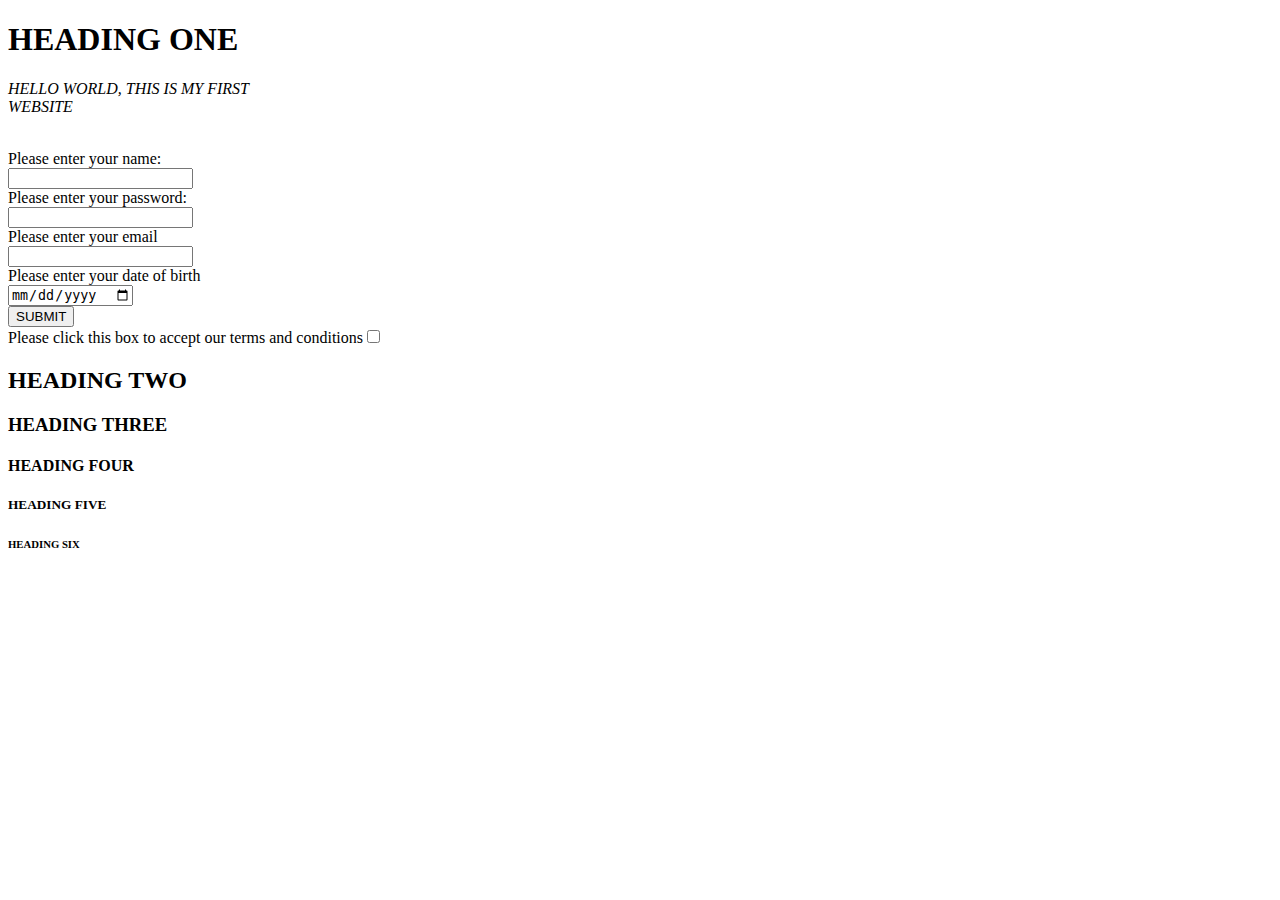
<file: Projects/index.html>
<!DOCTYPE html>
<html lang="en">
<head>
    <meta charset="UTF-8">
    <meta name="viewport" content="width=device-width, initial-scale=1.0">
    <title>CODING CLASS</title>
    <!--  <link rel="shortcut icon" href="favicon.ico" type="image/x-icon">   -->
</head>
<body>
    <H1>HEADING ONE</H1>
    <P><i>HELLO WORLD, THIS IS MY FIRST<br>WEBSITE</i></P>
    <br>Please enter your name: <br><input type="text">
    <br>Please enter your password:<br><input type="password" name="password" id="password">
    <br>Please enter your email <br><input type="email" name="email" id="email">
    <br>Please enter your date of birth <br><input type="date" name="date" id="date">
    <br><input type="button" value="SUBMIT">
    <br>Please click this box to accept our terms and conditions<input type="checkbox" name="" id="">
    <H2>HEADING TWO</H2>
    <H3>HEADING THREE</H3>
    <H4>HEADING FOUR</H4>
    <H5>HEADING FIVE</H5>
    <H6>HEADING SIX</H6>
</body>
</html>
</file>
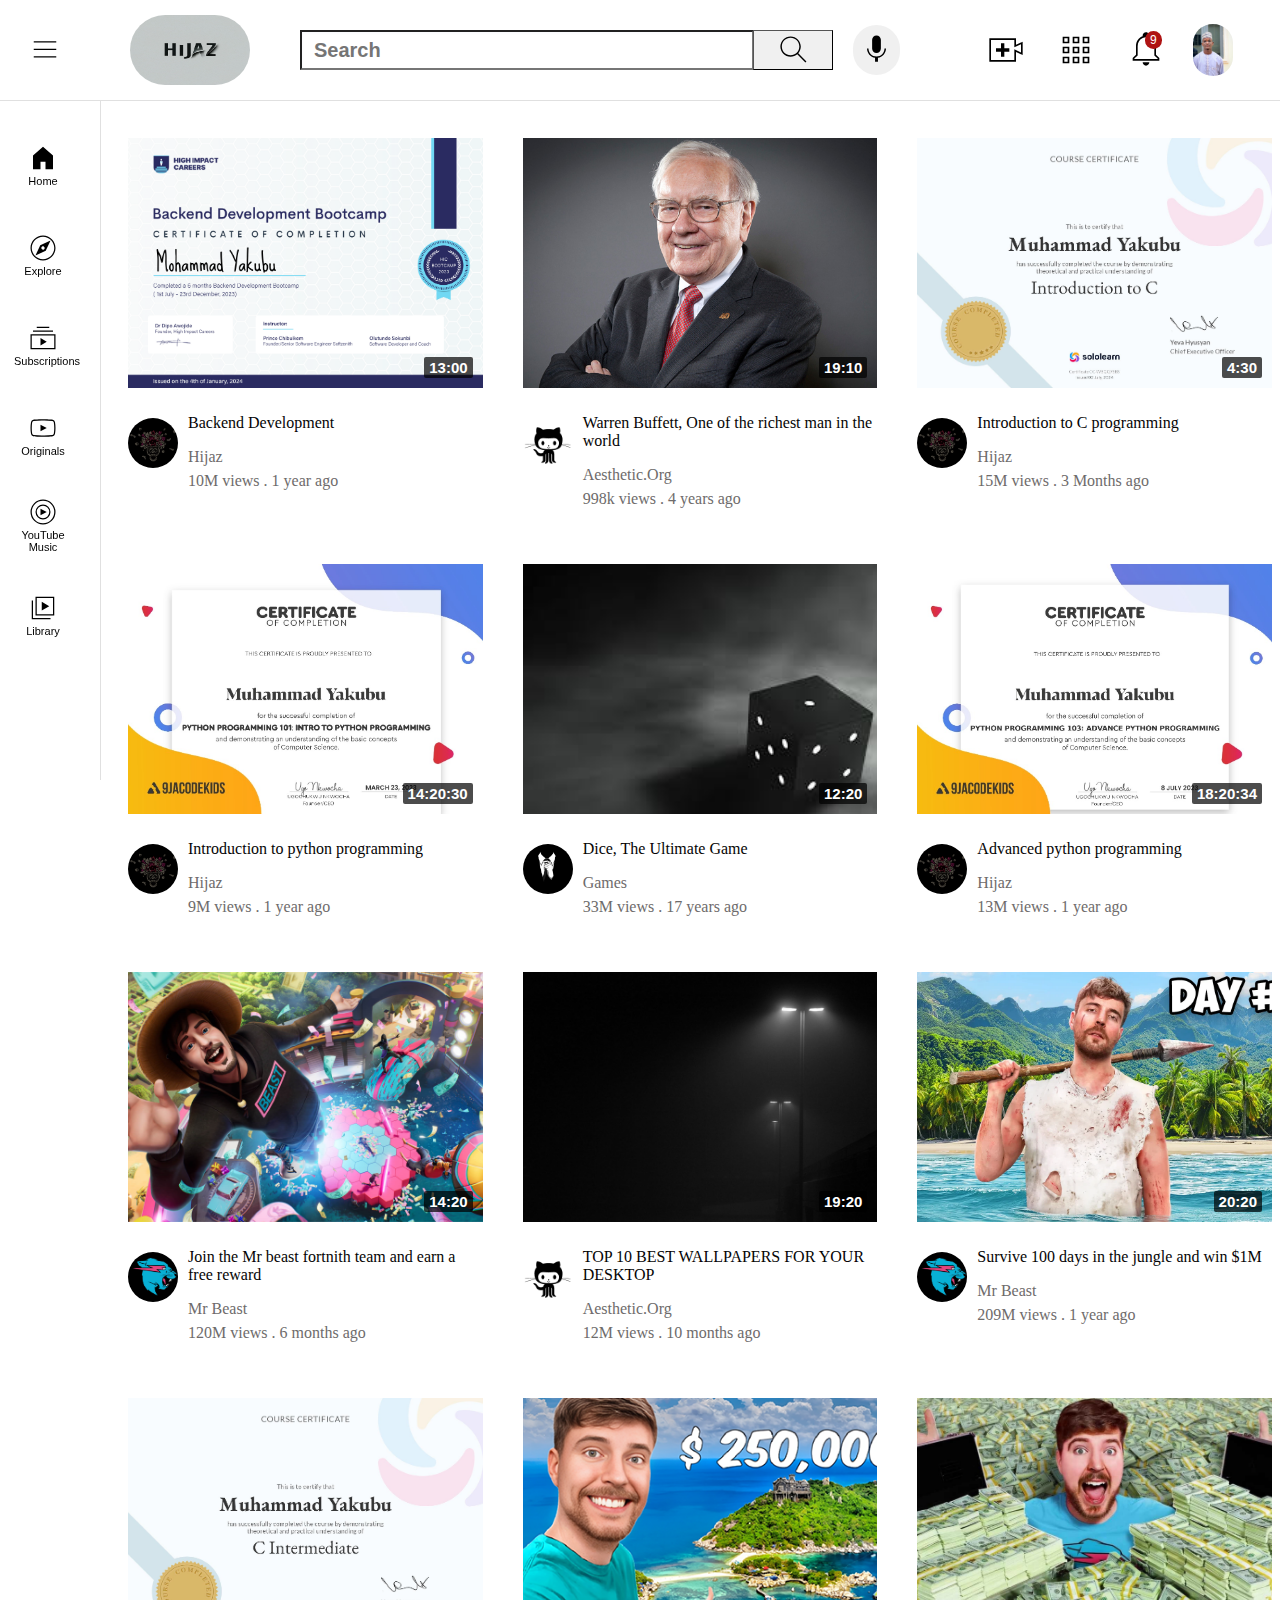
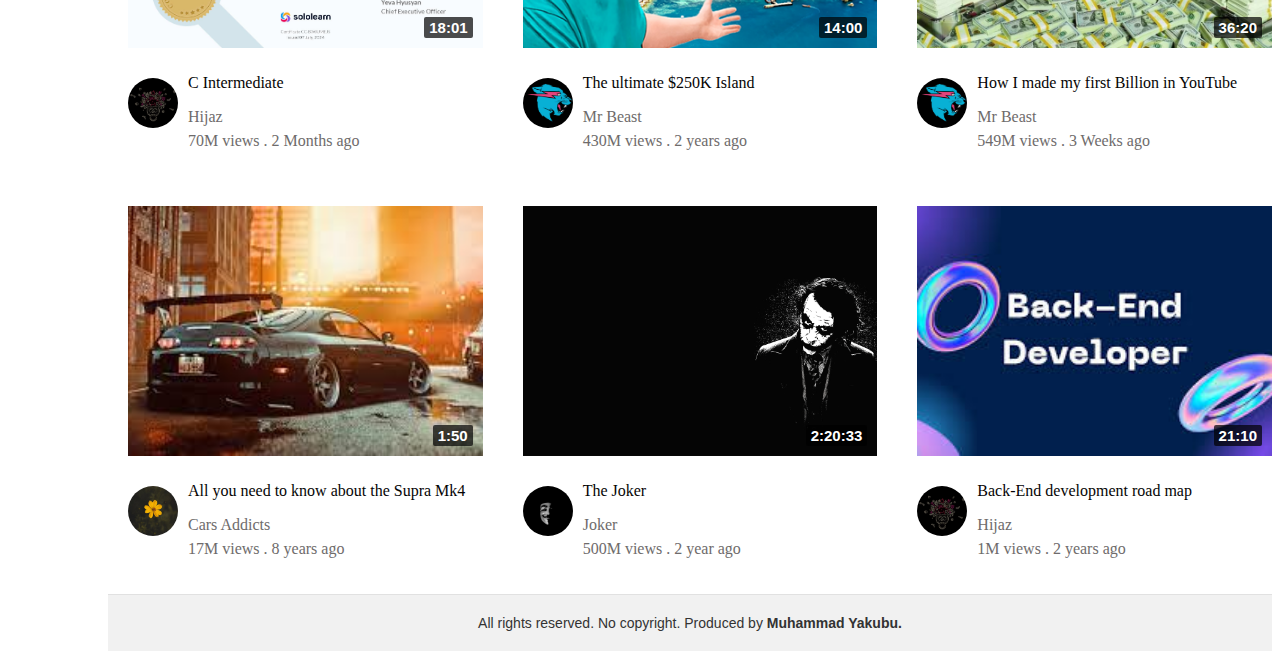
<file: YouTubeClone/index.html>
<!DOCTYPE html>
<html lang="en">
<head>
    <meta charset="UTF-8">
    <meta name="viewport" content="width=device-width, initial-scale=1.0">
    <title>HijazTube</title>

    <link rel="shortcut icon" href="Images/utilities/logo.jpeg" type="image/x-icon">
    <link rel="stylesheet" href="main.css">
    <link rel="stylesheet" href="header.css">
    <link rel="stylesheet" href="tooltip.css">
    <link rel="stylesheet" href="sidebars.css">
    <link rel="stylesheet" href="videos.css">

</head>
<body>

    <div class="head">

        <div class="header-left">
            <img class="hamburger-menu"  src="Images/utilities/hamburger-menu.svg" alt="">
            <img class="youtube-logo"  src="Images/utilities/youtube-logo.jpeg" alt="">
        </div>


        <div class="header-middle">
            <input type="text" placeholder="Search">

            
            <button class="Search-button">
            <img src="Images/utilities/search.svg" alt="">
            <div class="tooltip">Search</div>
            </button>

            <button class="voice-search-button">
            <img class="voice-search-icon"  src="Images/utilities/voice-search-icon.svg" alt="">
            <div class="tooltip">Voice Search</div>
            </button>
        </div>


        <div class="header-right">
            <button class="header-right-buttons">
                <img src="Images/utilities/upload.svg" alt="">
                <div class="Create-tooltip">Create</div>
            </button>
            <button class="header-right-buttons">
                <img src="Images/utilities/youtube-apps.svg" alt="">
                <div class="apps-tooltip">YouTube Apps</div>
            </button>
            <button class="header-right-buttons"><div class="notifications-icon">
                <img src="Images/utilities/notifications.svg" alt=""></div>
                <div class="notifications-tooltip">Notifications</div>
            </button>

            <div class="notifications-count">9</div>

            <button class="header-right-buttons">
                <img class="my-channel-edit" src="Images/utilities/my-channel.jpg" alt="">
                <div class="Profile-tooltip">Profile</div>
            </button>
        </div>

    </div>

    <div class="sidebars">
        <button><img src="Images/utilities/home.svg" alt="">Home</button>
        <button><img src="Images/utilities/explore.svg" alt="">Explore</button>
        <button><img src="Images/utilities/subscriptions.svg" alt="">Subscriptions</button>
        <button><img src="Images/utilities/originals.svg" alt="">Originals</button>
        <button><img src="Images/utilities/youtube-music.svg" alt="">YouTube Music</button>
        <button><img src="Images/utilities/library.svg" alt="">Library</button>

    </div>

     <!-- New Video -->
<div class="video-container">
 <div class="video-details">
    <div class="thumbnails-container">
        <img class="thumbnails" src="Images/thumbnails/backend-dev-certificate.png" alt="YouTube Thumbnails">
        <div class="time">13:00</div>

    </div>
    <div>
        <div class="channel-picture-align">
            <img class="channel-picture" src="Images/channel-picture/skull-creativity.png" alt="channel picture">
        </div>
        <div class="video-descriptions">
            <p class="video-title">Backend Development</p>
            <p class="author-name">Hijaz</p>
            <p>10M views . 1 year ago</p>
        </div>
    </div>
</div>


 <!-- New Video -->

 <div class="video-details">
    <div class="thumbnails-container">
        <img class="thumbnails" src="Images/thumbnails/warren-buffett.jpg" alt="YouTube Thumbnails">
        <div class="time">19:10</div>

    </div>

    <div>
        <div class="channel-picture-align">
            <img class="channel-picture" src="Images/channel-picture/Flat Icons.jpg" alt="channel picture">
        </div>
        <div class="video-descriptions">
            <p class="video-title">Warren Buffett, One of the richest man in the world</p>
            <p class="author-name">Aesthetic.Org</p>
            <p>998k views . 4 years ago</p>
        </div>
    </div>
</div>

 <!-- New Video -->

 <div class="video-details">
    <div class="thumbnails-container">
        <img class="thumbnails" src="Images/thumbnails/intro-to-c.jpg" alt="YouTube Thumbnails">
        <div class="time">4:30</div>

    </div>
    <div>
        <div class="channel-picture-align">
            <img class="channel-picture" src="Images/channel-picture/skull-creativity.png" alt="channel picture">
        </div>
        <div class="video-descriptions">
            <p class="video-title">Introduction to C programming </p>
            <p class="author-name">Hijaz</p>
            <p>15M views . 3 Months ago</p>
        </div>
    </div>
</div>

<!-- New Video -->

<div class="video-details">
    <div class="thumbnails-container">
        <img class="thumbnails" src="Images/thumbnails/Intro-to-Python.jpg" alt="YouTube Thumbnails">
        <div class="time">14:20:30</div>

    </div>

    <div>
        <div class="channel-picture-align">
            <img class="channel-picture" src="Images/channel-picture/skull-creativity.png" alt="channel picture">
        </div>
        <div class="video-descriptions">
            <p class="video-title">Introduction to python programming </p>
            <p class="author-name">Hijaz</p>
            <p>9M views . 1 year ago</p>
        </div>
    </div>
</div>


 <!-- New Video -->

 <div class="video-details">
    <div class="thumbnails-container">
        <img class="thumbnails" src="Images/thumbnails/dice-images.jpg" alt="YouTube Thumbnails">
        <div class="time">12:20</div>

    </div>
    <div>
        <div class="channel-picture-align">
            <img class="channel-picture" src="Images/channel-picture/neck-tie-image.jpg" alt="channel picture">
        </div>
        <div class="video-descriptions">
            <p class="video-title">Dice, The Ultimate Game</p>
            <p class="author-name">Games</p>
            <p>33M views . 17 years ago</p>
        </div>
    </div>
</div>


 <!-- New Video -->

 <div class="video-details">
    <div class="thumbnails-container">
        <img class="thumbnails" src="Images/thumbnails/Advanced-python.jpg" alt="YouTube Thumbnails">
        <div class="time">18:20:34</div>

    </div>

    <div>
        <div class="channel-picture-align">
            <img class="channel-picture" src="Images/channel-picture/skull-creativity.png" alt="channel picture">
        </div>
        <div class="video-descriptions">
            <p class="video-title">Advanced python programming </p>
            <p class="author-name">Hijaz</p>
            <p>13M views . 1 year ago</p>
        </div>
    </div>
</div>

    <!-- New Video -->

    <div class="video-details">
        <div class="thumbnails-container">
            <img class="thumbnails" src="Images/thumbnails/fortnite-mrbeast-1920x1080-a89cbc5bdf9c.jpg" alt="YouTube Thumbnails">
            <div class="time">14:20</div>
        </div>
        <div>
            <div class="channel-picture-align">
                <img class="channel-picture" src="Images/channel-picture/Mr-Beast-Logo.jpg" alt="channel picture">
            </div>
            <div class="video-descriptions">
                <p class="video-title">Join the Mr beast fortnith team and earn a free reward</p>
                <p class="author-name">Mr Beast</p>
                <p>120M views . 6 months ago</p>
            </div>
        </div>
    </div>
    
    <!-- New Video -->
    <div class="video-details">
        <div class="thumbnails-container">
            <img class="thumbnails" src="Images/thumbnails/475794-dark-pc-wallpaper.jpg" alt="YouTube Thumbnails">
            <div class="time">19:20</div>

        </div>

        <div>
            <div class="channel-picture-align">
                <img class="channel-picture" src="Images/channel-picture/Flat Icons.jpg" alt="channel picture">
            </div>
            <div class="video-descriptions">
                <p class="video-title">TOP 10 BEST WALLPAPERS FOR YOUR DESKTOP</p>
                <p class="author-name">Aesthetic.Org</p>
                <p>12M views . 10 months ago</p>
            </div>
        </div>
    </div>
    
    <!-- New Video -->
    <div class="video-details">
        <div class="thumbnails-container">
            <img class="thumbnails" src="Images/thumbnails/apparently-changed-the-thunbnail-of-his-newest-video-7-days-v0-jlmvvopbryrc1.webp" alt="YouTube Thumbnails">
            <div class="time">20:20</div>

        </div>
        <div>
            <div class="channel-picture-align">
                <img class="channel-picture" src="Images/channel-picture/Mr-Beast-Logo.jpg" alt="channel picture">
            </div>
            <div class="video-descriptions">
                <p class="video-title">Survive 100 days in the jungle and win $1M</p>
                <p class="author-name">Mr Beast</p>
                <p>209M views . 1 year ago</p>
            </div>
        </div>
    </div>


 <!-- New Video -->

 <div class="video-details">
    <div class="thumbnails-container">
        <img class="thumbnails" src="Images/thumbnails/c-intermediate.jpg" alt="YouTube Thumbnails">
        <div class="time">18:01</div>

    </div>

    <div>
        <div class="channel-picture-align">
            <img class="channel-picture" src="Images/channel-picture/skull-creativity.png" alt="channel picture">
        </div>
        <div class="video-descriptions">
            <p class="video-title">C Intermediate</p>
            <p class="author-name">Hijaz</p>
            <p>70M views . 2 Months ago</p>
        </div>
    </div>
</div>

 <!-- New Video -->

 <div class="video-details">
        <div class="thumbnails-container">
        <img class="thumbnails" src="Images/thumbnails/mr-beast-$250.png" alt="YouTube Thumbnails">
        <div class="time">14:00</div>

    </div>

    <div>
        <div class="channel-picture-align">
            <img class="channel-picture" src="Images/channel-picture/Mr-Beast-Logo.jpg" alt="channel picture">
        </div>
        <div class="video-descriptions">
            <p class="video-title">The ultimate $250K Island</p>
            <p class="author-name">Mr Beast</p>
            <p>430M views . 2 years ago</p>
        </div>
    </div>
</div>

 <!-- New Video -->

 <div class="video-details">
    <div class="thumbnails-container">
        <img class="thumbnails" src="Images/thumbnails/mrbeast-1-billion.jpeg" alt="YouTube Thumbnails">
        <div class="time">36:20</div>

    </div>

    <div>
        <div class="channel-picture-align">
            <img class="channel-picture" src="Images/channel-picture/Mr-Beast-Logo.jpg" alt="channel picture">
        </div>
        <div class="video-descriptions">
            <p class="video-title">How I made my first Billion in YouTube</p>
            <p class="author-name">Mr Beast</p>
            <p>549M views . 3 Weeks ago</p>
        </div>
    </div>
</div>


<!-- New Video -->

<div class="video-details">
    <div class="thumbnails-container">
        <img class="thumbnails" src="Images/thumbnails/supra.jpg" alt="YouTube Thumbnails">
        <div class="time">1:50</div>

    </div>

    <div>
        <div class="channel-picture-align">
            <img class="channel-picture" src="Images/channel-picture/sunflower-image.jpeg" alt="channel picture">
        </div>
        <div class="video-descriptions">
            <p class="video-title">All you need to know about the Supra Mk4</p>
            <p class="author-name">Cars Addicts</p>
            <p>17M views . 8 years ago</p>
        </div>
    </div>
</div>

<!-- New Video -->

<div class="video-details">
    <div class="thumbnails-container">
        <img class="thumbnails" src="Images/thumbnails/the-joker.png" alt="YouTube Thumbnails">
        <div class="time">2:20:33</div>

    </div>

    <div>
        <div class="channel-picture-align">
            <img class="channel-picture" src="Images/channel-picture/masked-guy.jpg" alt="channel picture">
        </div>
        <div class="video-descriptions">
            <p class="video-title">The Joker</p>
            <p class="author-name">Joker</p>
            <p>500M views . 2 year ago</p>
        </div>
    </div>
</div>

<!-- New Video -->

<div class="video-details">
    <div class="thumbnails-container">
        <img class="thumbnails" src="Images/thumbnails/backend-dev-roadmap.jpg" alt="YouTube Thumbnails">
        <div class="time">21:10</div>

    </div>

    <div>
        <div class="channel-picture-align">
            <img class="channel-picture" src="Images/channel-picture/skull-creativity.png" alt="channel picture">
        </div>
        <div class="video-descriptions">
            <p class="video-title">Back-End development road map</p>
            <p class="author-name">Hijaz</p>
            <p>1M views . 2 years ago</p>
        </div>
    </div>
</div>

</div>

<footer class="footer">
    All rights reserved. No copyright. Produced by <strong>Muhammad Yakubu.</strong>
</footer>


</body>
</html>
</file>
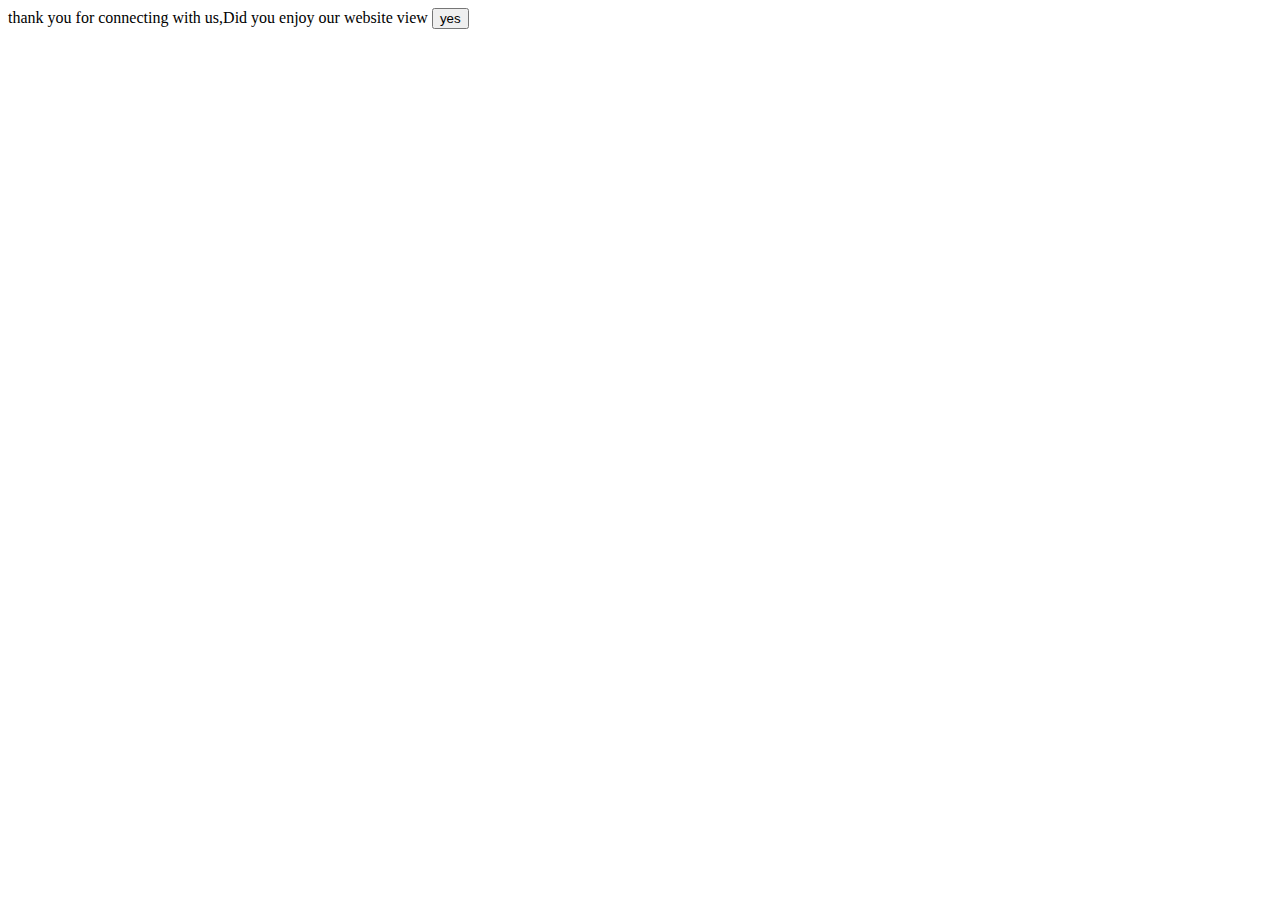
<file: Projects/practice.html>
<!DOCTYPE html>
<html lang="en">
<head>
    <style>
            div{
                display:inline-block
            }
        
    </style>
    <meta charset="UTF-8">
    <meta name="viewport" content="width=device-width, initial-scale=1.0">
    <title>Connecting</title>
</head>
<body>
    <div>thank you for connecting with us,Did you enjoy our website view</div>
    <button>yes</button>
</body>
</html>
</file>
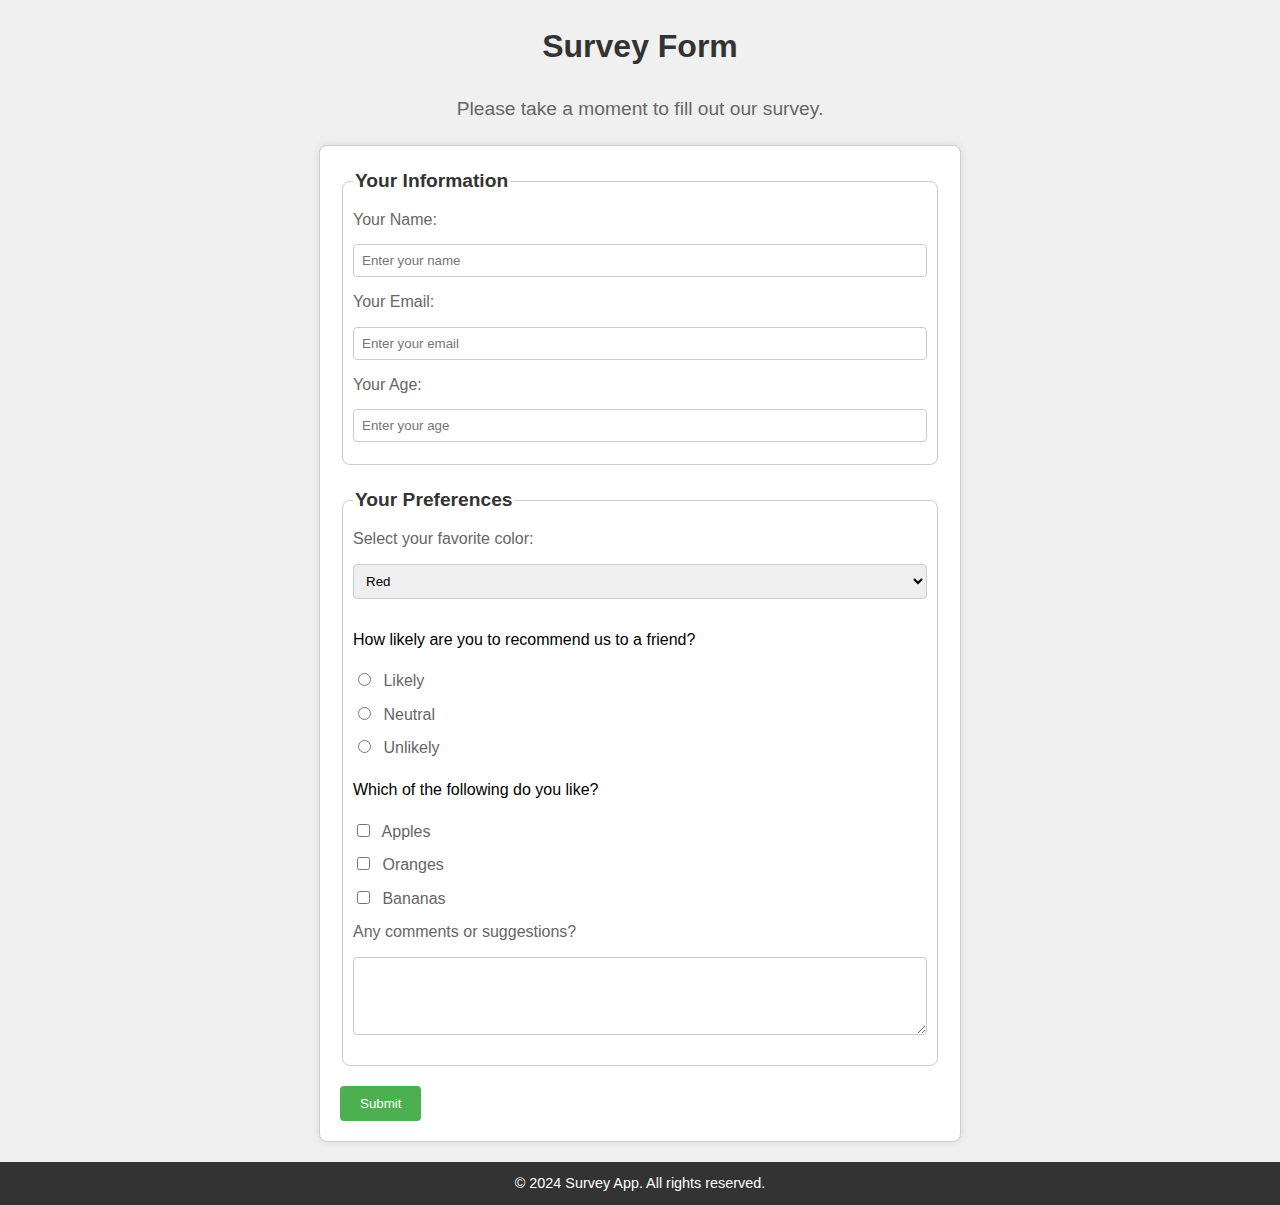
<file: Projects/survey.html>
<!DOCTYPE html>
<html lang="en">
<head>
  <meta charset="UTF-8">
  <title>Survey Form</title>
  <link rel="stylesheet" href="survey.css">
</head>
<body>
  <header>
    <h1 id="title">Survey Form</h1>
    <p id="description">Please take a moment to fill out our survey.</p>
  </header>

  <form id="survey-form">
    <fieldset>
      <legend>Your Information</legend>
      <div>
        <label for="name" id="name-label">Your Name:</label>
        <input type="text" id="name" name="name" placeholder="Enter your name" required>
      </div>
      <div>
        <label for="email" id="email-label">Your Email:</label>
        <input type="email" id="email" name="email" placeholder="Enter your email" required>
      </div>
      <div>
        <label for="number" id="number-label">Your Age:</label>
        <input type="number" id="number" name="age" placeholder="Enter your age" required min="18" max="100">
      </div>
    </fieldset>

    <fieldset>
      <legend>Your Preferences</legend>
      <div>
        <label for="dropdown">Select your favorite color:</label>
        <select id="dropdown" name="color">
          <option value="red">Red</option>
          <option value="blue">Blue</option>
          <option value="green">Green</option>
        </select>
      </div>
      <div>
        <p>How likely are you to recommend us to a friend?</p>
        <label>
          <input type="radio" name="recommend" value="likely"> Likely
        </label>
        <label>
          <input type="radio" name="recommend" value="neutral"> Neutral
        </label>
        <label>
          <input type="radio" name="recommend" value="unlikely"> Unlikely
        </label>
      </div>
      <div>
        <p>Which of the following do you like?</p>
        <label>
          <input type="checkbox" name="likes" value="apples"> Apples
        </label>
        <label>
          <input type="checkbox" name="likes" value="oranges"> Oranges
        </label>
        <label>
          <input type="checkbox" name="likes" value="bananas"> Bananas
        </label>
      </div>
      <div>
        <label for="comments">Any comments or suggestions?</label>
        <textarea id="comments" name="comments" rows="4"></textarea>
      </div>
    </fieldset>

    <button type="submit" id="submit">Submit</button>
  </form>

  <footer>
    <p>© 2024 Survey App. All rights reserved.</p>
  </footer>
</body>
</html>
</file>
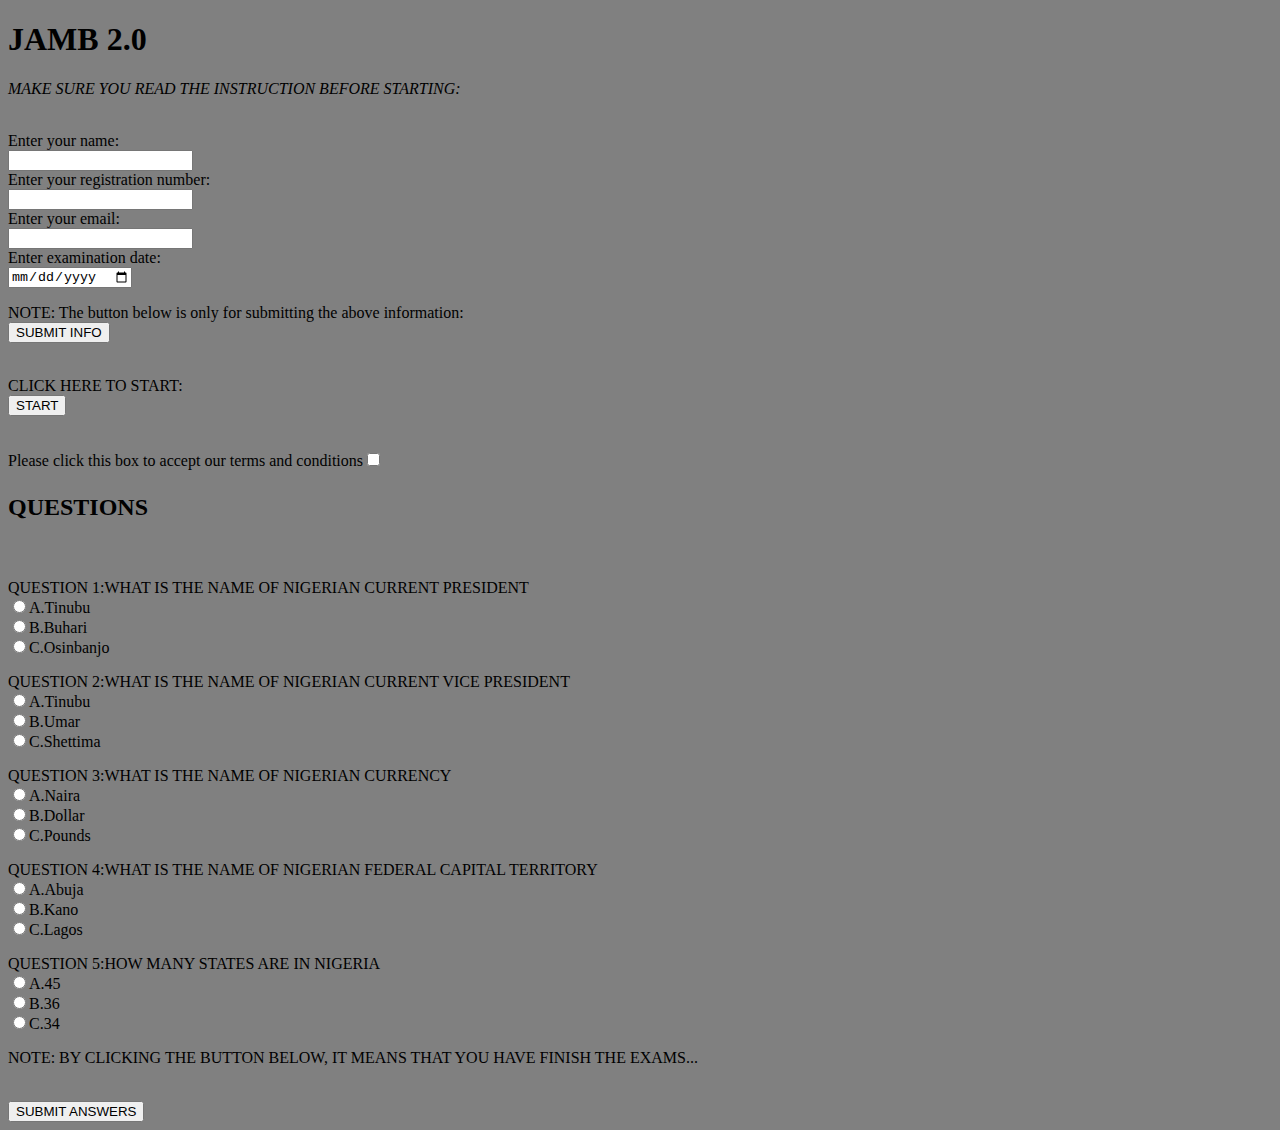
<file: Projects/try.html>
<!DOCTYPE html>
<html lang="en">
<head>
    <meta charset="UTF-8">
    <meta name="viewport" content="width=device-width, initial-scale=1.0">
    <title>JAMB PORTAL</title>
    <link rel="shortcut icon" href="images/youcan.jpeg" type="image/x-icon"> 
</head>
<body style="background-color: gray; ">
    <H1>JAMB 2.0</H1>
    <P><i>MAKE SURE YOU READ THE INSTRUCTION BEFORE STARTING:</i></P>
    <br>Enter your name: <br><input type="text">
    <br>Enter your registration number:<br><input type="text">
    <br>Enter your email: <br><input type="email" name="email" id="email">
    <br>Enter examination date: <br><input type="date" name="examsdate" id="">
    <br><p>NOTE: The button below is only for submitting the above information:<br><input type="button" value="SUBMIT INFO" ></p>
    <p><br>CLICK HERE TO START: <br><input type="button" value="START"></p>
    <br>Please click this box to accept our terms and conditions<input type="checkbox" name="" id="">

    <H2><p>QUESTIONS</p></H2>

    <br><P>QUESTION 1:WHAT IS THE NAME OF NIGERIAN CURRENT PRESIDENT
    <br><input type="radio" name="q1" id="">A.Tinubu 
    <br><input type="radio" name="q1" id="">B.Buhari
    <br><input type="radio" name="q1" id="">C.Osinbanjo

    <br><p>QUESTION 2:WHAT IS THE NAME OF NIGERIAN CURRENT VICE PRESIDENT 
    <br><input type="radio" name="q2" id="">A.Tinubu 
    <br><input type="radio" name="q2" id="">B.Umar 
    <br><input type="radio" name="q2" id="">C.Shettima

    <br><p>QUESTION 3:WHAT IS THE NAME OF NIGERIAN CURRENCY
    <br><input type="radio" name="q3" id="">A.Naira 
    <br><input type="radio" name="q3" id="">B.Dollar 
    <br><input type="radio" name="q3" id="">C.Pounds

    <br><p>QUESTION 4:WHAT IS THE NAME OF NIGERIAN FEDERAL CAPITAL TERRITORY
    <br><input type="radio" name="q4" id="">A.Abuja
    <br><input type="radio" name="q4" id="">B.Kano
    <br><input type="radio" name="q4" id="">C.Lagos

    <br><p>QUESTION 5:HOW MANY STATES ARE IN NIGERIA
    <br><input type="radio" name="q5" id="">A.45 
    <br><input type="radio" name="q5" id="">B.36 
    <br><input type="radio" name="q5" id="">C.34

    <br><p>NOTE: BY CLICKING THE BUTTON BELOW, IT MEANS THAT YOU HAVE FINISH THE EXAMS...</p>
    <br><input type="button" value="SUBMIT ANSWERS"> 
    </body>
</html>
</file>
<file: YouTubeClone/main.css>
body{
    padding-top: 130px;
    padding-left: 100px;
}


/* Media Queries for Responsiveness */
@media (max-width: 500px) {
    .video-container {
        grid-template-columns: 1fr;
    }
}

@media (min-width: 751px) and (max-width: 999px) {
    .video-container {
        grid-template-columns: 1fr 1fr;
    }
}


@media (min-width: 1000px) {
    .video-container {
        grid-template-columns: 1fr 1fr 1fr;
    }
}


.footer {
    text-align: center;
    padding: 20px;
    background-color: #f1f1f1; 
    font-size: 14px;
    color: #333; 
    font-family: Arial, Helvetica, sans-serif;
    font-size: 14px;
    border-top: 1px solid #e1e1e1; 
}
</file>
<file: YouTubeClone/header.css>
.head {
    height: 100px;
    display:flex;
    flex-direction: row;
    position: fixed;
    top: 0;
    left: 0;
    right: 0;
    background-color: rgb(255, 255, 255);
    border-bottom-width:1px;
    border-bottom-style:solid ;
    border-bottom-color: rgb(224, 224, 224);
    z-index: 100;
}

.header-left{
    display: flex;
    align-items: center;
    width: 250px;
    margin-right: 20px;
}

.header-middle{
    flex:1;
    display: flex;
    align-items: center;
    margin-right: 20px;
}

.header-right{
    display: flex;
    align-items: center;
    width: 300px;
}

.head input {
    flex: 1;
    width: 0;
    height: 34px;
    margin-left: 30px;
    font-size: 20px;
    box-shadow: inset 1px 2px 3px rgba(148, 180, 206, 0.05);
}

.head input::placeholder{
    font-size: 20px;
    font-weight: bold;
    padding-left: 10px;
}

.hamburger-menu{
    margin-left: 30px;
    width: 50;
    height: 30px;
    margin-right: 40px;
    cursor: pointer;
}
.youtube-logo {
    width: 150px;
    height: 70px;
    border: 0;
    border-radius: 40px;
    margin-left: 30px;
}

.my-channel-edit{
    height: 35;
    border-radius: 50px;
    padding: 6px 5px 6px 5px;
    margin-left: -25px;    
}

.voice-search-button{
    margin-left: 20px;
    margin-right: 60px;
    height: 50px;
    background-color: rgb(240, 240, 240);
    border: 0;
    border-radius: 25px;
    position: relative;
    cursor: pointer;

}

.Search-button{
    height: 40px;
    width: 80px;
    background-color: rgb(240, 240, 240);
    border-width: 1px;
    margin-left: -1px;

    position: relative;
    cursor: pointer;
}

.notifications-count{
    position: relative;
    color: white;
    background-color: rgb(175, 19, 19);
    top: -10px;
    left: -45px;
    padding: 2px 5px 2px 5px;
    border-radius: 10px;
    font-size: 12px;
    font-family: Arial, Helvetica, sans-serif;
    cursor: pointer;
}
</file>
<file: YouTubeClone/tooltip.css>
.Search-button .tooltip{
    bottom: -30px;
    left: 17px;
    border-radius: 5px;
    position: absolute;
    padding-left: 8px;
    padding-top: 4px;
    padding-bottom: 4px;
    padding-right: 8px;
    background-color: gray;
    margin-left: -5px;
    opacity:0;
    color: white;
}

.Search-button:hover .tooltip{
    opacity: 1;
    cursor: pointer;
    transition: opacity 1s;
    font-family: Arial, Helvetica, sans-serif;
}

.voice-search-button .tooltip{
    bottom: -45px;
    left: 0px;
    border-radius: 5px;
    position: absolute;
    padding-left: 8px;
    padding-top: 4px;
    padding-bottom: 4px;
    padding-right: 8px;
    background-color: gray;
    margin-left: -5px;
    opacity:0;
    color: white;
}

.voice-search-button:hover .tooltip{
    opacity: 1;
    cursor: pointer;
    transition: opacity 1s;
    font-family: Arial, Helvetica, sans-serif;
}

.header-right-buttons .notifications-tooltip{
    bottom: -20px;
    left: -15px;
    border-radius: 5px;
    position: absolute;
    padding-left: 8px;
    padding-top: 4px;
    padding-bottom: 4px;
    padding-right: 8px;
    background-color: gray;
    margin-left: -5px;
    opacity: 0;
    color: white;
}

.header-right-buttons:hover .notifications-tooltip
{
    opacity: 1;
    cursor: pointer;
    transition: opacity 2s;
    font-family: Arial, Helvetica, sans-serif;
}

.header-right-buttons .Profile-tooltip {
    bottom: -30px;
    left: -15px;
    border-radius: 5px;
    position: absolute;
    padding-left: 8px;
    padding-top: 4px;
    padding-bottom: 4px;
    padding-right: 8px;
    background-color: gray;
    margin-left: -5px;
    opacity:0 ;
    color: white;
}

.header-right-buttons:hover .Profile-tooltip {
    opacity: 1;
    cursor: pointer;
    transition: opacity 2s;
    font-family: Arial, Helvetica, sans-serif; 
}

.header-right-buttons .apps-tooltip{
    bottom: -35px;
    left: -4px;
    border-radius: 5px;
    position: absolute;
    padding-left: 6px;
    padding-top: 4px;
    padding-bottom: 4px;
    padding-right: 6px;
    background-color: gray;
    margin-left: -5px;
    opacity: 0;
    color: white; 
}

.header-right-buttons:hover .apps-tooltip{
    opacity: 1;
    cursor: pointer;
    transition: opacity 2s;
    font-family: Arial, Helvetica, sans-serif;
}


.header-right-buttons .Create-tooltip{
    bottom: -17px;
    left: 2px;
    border-radius: 5px;
    position: absolute;
    padding-left: 8px;
    padding-top: 4px;
    padding-bottom: 4px;
    padding-right: 8px;
    background-color: gray;
    margin-left: -5px;
    opacity:0;
    color: white;
}

.header-right-buttons:hover .Create-tooltip{
    opacity: 1;
    cursor: pointer;
    transition: opacity 2s; 
    font-family: Arial, Helvetica, sans-serif;
}

.header-middle img{
    width: 35px;
}

.header-right img{
    width:40px;
    flex-shrink: 0;
}


.header-right-buttons{
    width: 60px;
    height: 50px;
    margin-right: 10px;
    background-color: white;
    display: flex;
    align-items: center;
    border: 0;
    position: relative;
    cursor: pointer;
}
</file>
<file: YouTubeClone/sidebars.css>
.sidebars{
    padding-top: 30px;
    position: fixed;
    top:100px;
    height: 650px;
    width: 100px;
    margin-left: 0;
    left: 0;
    bottom: 0;
    border-right-width: 1px;
    border-right-style: solid;
    border-right-color: rgb(224, 224, 224);

}

.sidebars img{
    height: 30px;
    width: 40px;
}

.sidebars button{
    height: 70px;
    width: 70px;
    margin-left: 8px;
    border: 0;
    background-color: white;
    margin-bottom: 20px;
    font-size: 11px;
    cursor: pointer;
}
</file>
<file: YouTubeClone/videos.css>
.thumbnails-container {
    position: relative;
    width: 100%;
    height: 250px; 
    margin-bottom: 10px;
}

.thumbnails {
    margin-bottom: 10px;
    width: 100%;
    height: 250px; 
    object-fit: cover;
    cursor: pointer;
}

.video-container {
    display: grid;
    column-gap: 20px;
    row-gap: 20px;
}


.video-details {
    flex: 0 1 calc(33.33% - 20px); /* Ensures three items per row, accounting for the gap */
    box-sizing: border-box;
    margin-bottom: 20px; /* Adds space below each row */
    margin-left: 20px;   /* Adds space beside each row */
    cursor: pointer;
}

.channel-picture-align {
    width: 50px;
    display: inline-block;
    vertical-align: top;
    margin-top: 20px;
}

.channel-picture {
    width: 50px;
    height:50px;
    border-radius: 30px;
    display: inline-block;
    object-fit: cover;
}

.video-descriptions {
    display: inline-block;
    width: calc(100% - 60px); /* Adjust width to account for channel picture */
    color: rgb(110, 107, 107);
    box-sizing: border-box;
    margin-left:6px;
}

.video-title {
    color: rgb(5, 4, 4);
    font-weight: 500;
}

.author-name {
    margin-bottom: -10px;
}

.time {
    background-color: rgba(0, 0, 0, 0.7);
    position: absolute;
    color: white;
    bottom: 10px;
    right: 10px;
    font-weight: bold;
    font-size: 15px;
    font-family: Arial, Helvetica, sans-serif;
    padding: 2px 5px;
    border-radius: 2px;
}
</file>
<file: Projects/survey.css>
/* General styles for body and form */
body {
    font-family: Arial, sans-serif;
    line-height: 1.6;
    margin: 0;
    padding: 0;
    background-color: #f0f0f0;
  }
  
  form {
    max-width: 600px;
    margin: 20px auto;
    padding: 20px;
    background-color: #fff;
    border: 1px solid #ccc;
    border-radius: 8px;
    box-shadow: 0 0 10px rgba(0,0,0,0.1);
  }
  
  /* Styles for header */
  header {
    text-align: center;
    margin-bottom: 20px;
  }
  
  header h1 {
    font-size: 2em;
    color: #333;
  }
  
  header p {
    font-size: 1.2em;
    color: #666;
  }
  
  /* Styles for form fields and labels */
  fieldset {
    margin-bottom: 20px;
    padding: 10px;
    border: 1px solid #ccc;
    border-radius: 8px;
  }
  
  legend {
    font-size: 1.2em;
    font-weight: bold;
    color: #333;
  }
  
  label {
    display: block;
    margin-bottom: 8px;
    color: #666;
  }
  
  input[type="text"],
  input[type="email"],
  input[type="number"],
  textarea,
  select {
    width: 100%;
    padding: 8px;
    margin-top: 4px;
    margin-bottom: 12px;
    border: 1px solid #ccc;
    border-radius: 4px;
    box-sizing: border-box; /* Ensures padding and border are included in the width */
  }
  
  /* Styles for radio buttons and checkboxes */
  input[type="radio"],
  input[type="checkbox"] {
    margin-right: 8px;
  }
  
  /* Styles for submit button */
  button[type="submit"] {
    background-color: #4CAF50;
    color: white;
    padding: 10px 20px;
    border: none;
    border-radius: 4px;
    cursor: pointer;
  }
  
  button[type="submit"]:hover {
    background-color: #45a049;
  }
  
  /* Footer styles */
  footer {
    text-align: center;
    margin-top: 20px;
    padding: 10px 0;
    background-color: #333;
    color: #fff;
    font-size: 0.9em;
  }
  
  footer p {
    margin: 0;
  }
</file>
